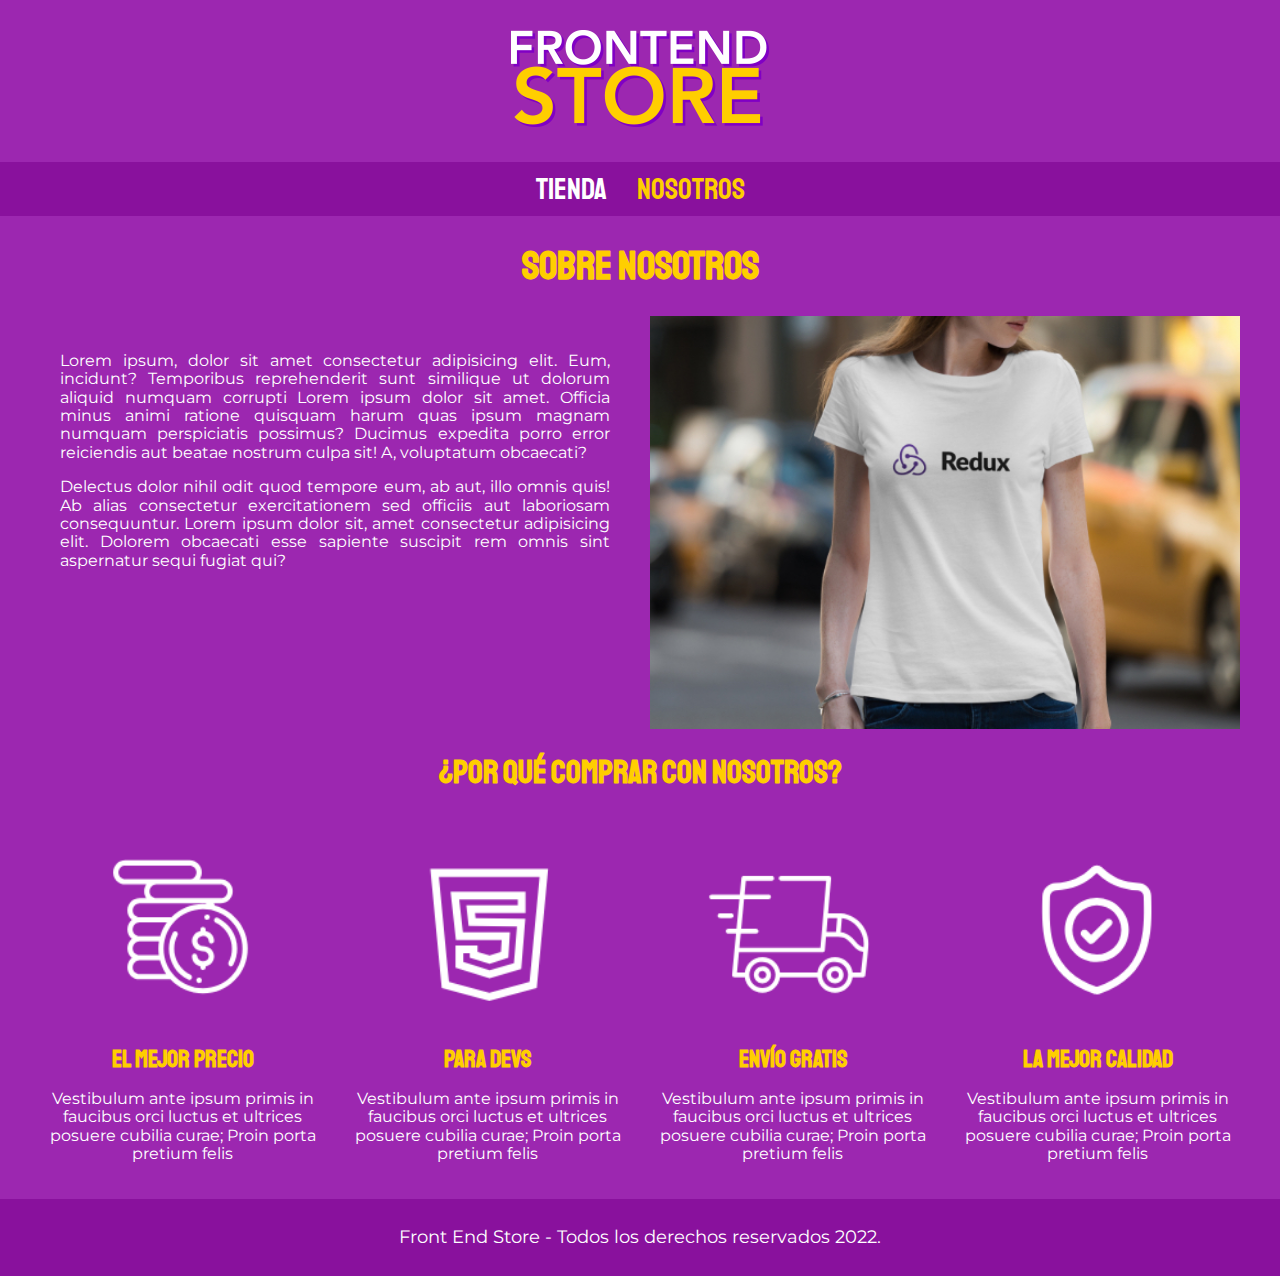
<file: nosotros.html>
<!DOCTYPE html>
<html lang="en">
<head>
    <meta charset="UTF-8">
    <meta http-equiv="X-UA-Compatible" content="IE=edge">
    <meta name="viewport" content="width=device-width, initial-scale=1.0">
    <title>Frontend Store</title>
    <link rel="stylesheet" href="css/normalize.css">
    <link rel="stylesheet" href="css/style.css">
    <link href="https://fonts.googleapis.com/css2?family=Staatliches&display=swap" rel="stylesheet" rel="preconnect">
    <link href="https://fonts.googleapis.com/css2?family=Montserrat:wght@400;700&display=swap" rel="stylesheet" rel="preconnect">
</head>
<body>
    <header class="header">
        <a href="index.html">
            <img class="header__logo" src="img/logo.png" alt="Logotipo">
        </a>
    </header>
    <nav class="nav">
        <a class="nav__link" href="index.html">Tienda</a>
        <a class="nav__link nav__link--active" href="nosotros.html">Nosotros</a>
    </nav>

    <main class="container">
        <h1>Sobre Nosotros</h1>
        <div class="nosotros">
            <div class="nosotros__content">
                <p>Lorem ipsum, dolor sit amet consectetur adipisicing elit. Eum, incidunt? Temporibus reprehenderit sunt similique ut dolorum aliquid numquam corrupti Lorem ipsum dolor sit amet. Officia minus animi ratione quisquam harum quas ipsum magnam numquam perspiciatis possimus? Ducimus expedita porro error reiciendis aut beatae nostrum culpa sit! A, voluptatum obcaecati?</p>
                <p>Delectus dolor nihil odit quod tempore eum, ab aut, illo omnis quis! Ab alias consectetur exercitationem sed officiis aut laboriosam consequuntur. Lorem ipsum dolor sit, amet consectetur adipisicing elit. Dolorem obcaecati esse sapiente suscipit rem omnis sint aspernatur sequi fugiat qui?</p>
            </div>
            <img src="img/nosotros.jpg" alt="" class="nosotros__img">
        </div>


        <section class="container comprar">
            <h2 class="comprar__title">¿Por qué comprar con nosotros?</h2>

            <div class="blocks">
                <div class="block">
                    <img src="img/icono_1.png" alt="por que comprar">
                    <h3 class="block__title">El mejor precio</h3>
                    <p>Vestibulum ante ipsum primis in faucibus orci luctus et ultrices posuere cubilia curae; Proin porta pretium felis</p>
                </div>
                <div class="block">
                    <img src="img/icono_2.png" alt="por que comprar">
                    <h3 class="block__title">Para devs</h3>
                    <p>Vestibulum ante ipsum primis in faucibus orci luctus et ultrices posuere cubilia curae; Proin porta pretium felis</p>
                </div>
                <div class="block">
                    <img src="img/icono_3.png" alt="por que comprar">
                    <h3 class="block__title">Envío gratis</h3>
                    <p>Vestibulum ante ipsum primis in faucibus orci luctus et ultrices posuere cubilia curae; Proin porta pretium felis</p>
                </div>
                <div class="block">
                    <img src="img/icono_4.png" alt="por que comprar">
                    <h3 class="block__title">La mejor calidad</h3>
                    <p>Vestibulum ante ipsum primis in faucibus orci luctus et ultrices posuere cubilia curae; Proin porta pretium felis</p>
                </div>
            </div>
        </section>


    </main>

    <footer class="footer">
        <p class="footer__texto">Front End Store - Todos los derechos reservados 2022.</p>
    </footer>

</body>
</html>
</file>
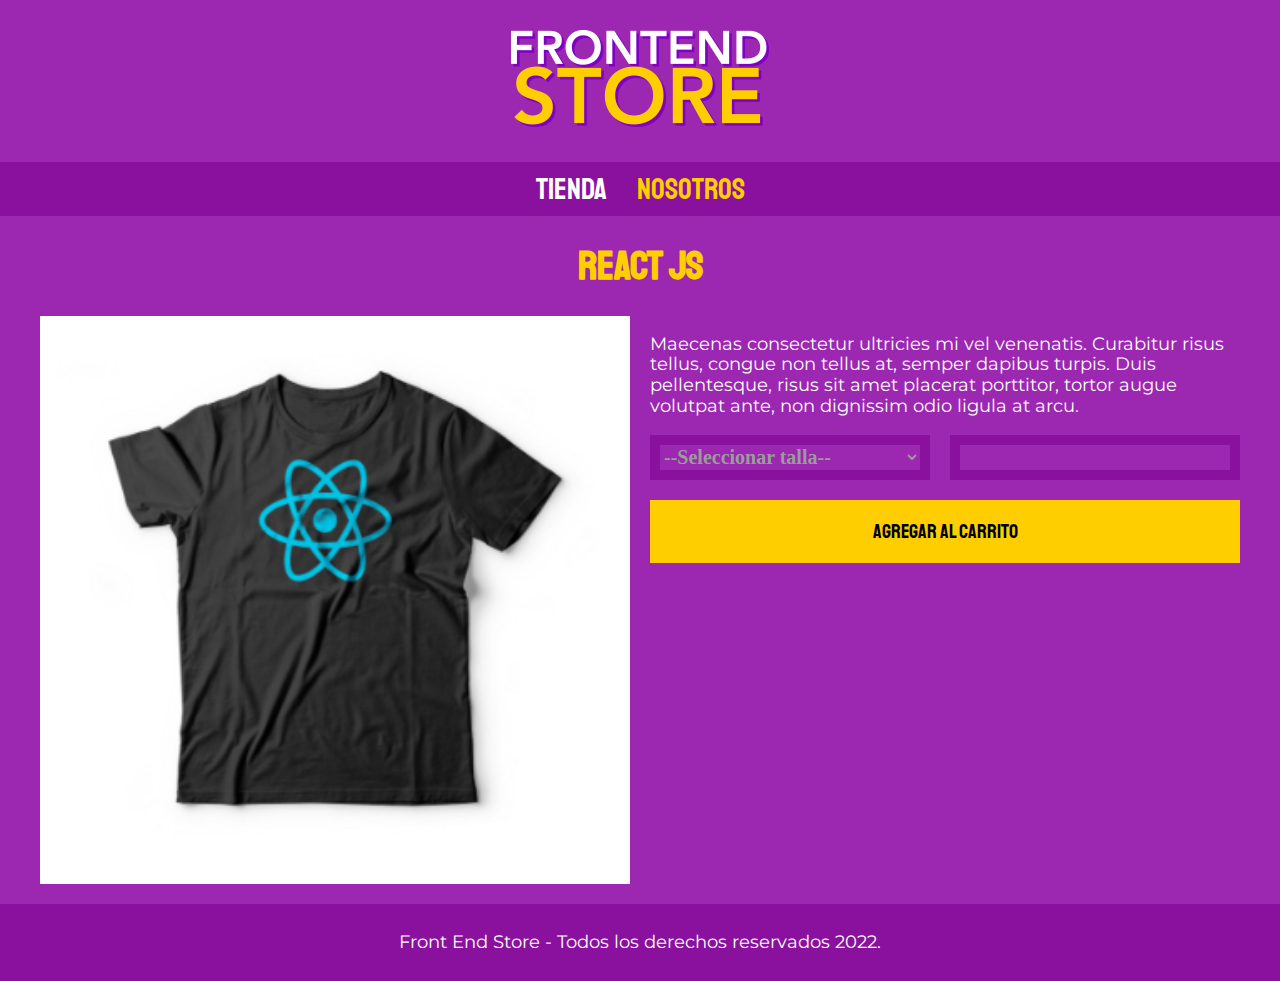
<file: producto.html>
<!DOCTYPE html>
<html lang="en">
<head>
    <meta charset="UTF-8">
    <meta http-equiv="X-UA-Compatible" content="IE=edge">
    <meta name="viewport" content="width=device-width, initial-scale=1.0">
    <title>Frontend Store</title>
    <link rel="stylesheet" href="css/normalize.css">
    <link rel="stylesheet" href="css/style.css">
    <link href="https://fonts.googleapis.com/css2?family=Staatliches&display=swap" rel="stylesheet" rel="preconnect">
    <link href="https://fonts.googleapis.com/css2?family=Montserrat:wght@400;700&display=swap" rel="stylesheet" rel="preconnect">
</head>
<body>
    <header class="header">
        <a href="index.html">
            <img class="header__logo" src="img/logo.png" alt="Logotipo">
        </a>
    </header>
    <nav class="nav">
        <a class="nav__link" href="index.html">Tienda</a>
        <a class="nav__link nav__link--active" href="nosotros.html">Nosotros</a>
    </nav>

    <main class="container">
        <h1>React JS</h1>
        <div class="camisa">
            <img src="img/3.jpg" alt="Imagen del producto" class="camisa__img">
            <div class="camisa__content">
                <p>Maecenas consectetur ultricies mi vel venenatis. Curabitur risus tellus, congue non tellus at, semper dapibus turpis. Duis pellentesque, risus sit amet placerat porttitor, tortor augue volutpat ante, non dignissim odio ligula at arcu.</p>

                <form class="form">
                    <select class="form__field">
                        <option disabled selected>--Seleccionar talla--</option>
                        <option>Chica</option>
                        <option>Mediana</option>
                        <option>Grande</option>
                    </select>
                    <input class="form__field" type="number" min="1">
                    <input class="form__submit" type="submit" value="Agregar al carrito">

                </form>
            </div>
        </div>


    </main>

    <footer class="footer">
        <p class="footer__texto">Front End Store - Todos los derechos reservados 2022.</p>
    </footer>

</body>
</html>
</file>
<file: css/style.css>
:root{
    --primario: #9c27b0;
    --primarioOscuro: #89119d;
    --secundario: #ffce00;
    --secundarioOscuro: rgb(233,287,2);
    --blanco: #fff;
    --negro: #000;

    --fuente1: 'Staatliches', cursive;
    --fuente2: 'Montserrat', sans-serif;
}
html{
    box-sizing: border-box;
    font-size: 62.5%;
}
*, *:before, *:after{
    box-sizing: inherit;
}
/** GLOBALES **/
body{
    font-size: 1.8rem;
    background-color: var(--primario);
    color: var(--blanco);
}
a{
    text-decoration: none;
    color: var(--blanco);
}
img{
    width: 100%;
}
.contenedor{
    max-width: 120rem;
    margin: 0 auto;
}
h1, h2, h3{
    text-align: center;
    color: var(--secundario);
    font-family: var(--fuente1)
}
h1{
    font-size: 4rem;
}
h2{
    font-size: 3.2rem;
}
h3{
    font-size: 2.4rem;
}
p{
    font-family: var(--fuente2);
}

/** HEADER **/
.header{
    display: flex;
    justify-content: center;
}
.header__logo{
    margin: 3rem 0;
}
/** NAVEGACION **/
.nav{
    width: 100%;
    background-color: var(--primarioOscuro);
    display: flex;
    justify-content: center;
    gap: 1rem;
}
.nav__link{
    padding: 1rem;
    font-size: 3rem;
    text-transform: uppercase;
    font-weight: 400;
    font-family: var(--fuente1);
}
.nav__link--active,
.nav__link:hover{
    color: var(--secundario);
}

/** CONTAINER **/
.container{
    max-width: 120rem;
    margin: 0 auto;
}

/** GRID **/
.grid{
    display: grid;
    grid-template-columns: repeat(2, 1fr);
    gap: 2rem;
}
@media (min-width: 768px) {
    .grid{
        grid-template-columns: repeat(3, 1fr);
    }
}
/** PRODUCTO **/
.product{
    background-color: var(--primarioOscuro);
    padding: 1rem;
}
.product__img{
    width: 100%;
}
.product__name{
    font-size: 4rem;
    text-align: center;
    margin: 1rem 0;
    font-family: var(--fuente1);
}
.product__price{
    font-size: 2.8rem;
    text-align: center;
    color: var(--secundario);
    margin: 1rem 0;
    
}

/** BANNERS **/
.banner{
    min-height: 30rem;
    background-repeat: no-repeat;
    background-size: cover;
    grid-column: 1 / 3;
}
.banner--shirt{
    grid-row: 2/3;
    background-image: url(../img/grafico1.jpg);
}
.banner--node{
    grid-row: 8/9;
    background-image: url(../img/grafico2.jpg);
}
@media (min-width: 768px) {
    .banner--node {
        grid-row: 5 / 6;
        grid-column: 2 / 4;
    }
}

/** FOOTER **/
.footer{
    padding: 1rem 0;
    background-color: var(--primarioOscuro);
    margin-top: 2rem;
}
.footer__texto{
    text-align: center;
}

/** NOSOTROS **/
.nosotros{
    display: grid;
    grid-template-rows: repeat(2, auto);
}
@media (min-width: 768px) {
    .nosotros{
        grid-template-columns: repeat(2, 1fr);
        column-gap: 2rem;
    }
}
.nosotros__content{
    font-size: 1.6rem;
    padding: 2rem;
    text-align: justify;
}
.nosotros__img{
    grid-row: 1/2;
    width: 100%;
}
@media (min-width: 768px) {
    .nosotros__img{
        grid-column: 2/3;
    }
}

/** BLOQUES **/
.blocks{
    display: grid;
    grid-template-columns: repeat(2, 1fr);
    gap: 2rem;
}
@media (min-width: 768px) {
    .blocks{
        grid-template-columns: repeat(4, 1fr);
    }    
}
.block{
    text-align: center;
    font-size: 1.6rem;
}
.block__title{
    margin: 0;
}


/** PAGINA PRODUCTO **/
@media (min-width: 768px) {
    .camisa{
        display: grid;
        grid-template-columns: repeat(2, 1fr);
        column-gap: 2rem;
    }
}
.form{
    display: grid;
    grid-template-columns: repeat(2, 1fr);
    gap: 2rem;
}
.form__field{
    border: 1rem solid var(--primarioOscuro);
    background-color: transparent;
    color: #9b9b9b;
    font-weight: 700;
    font-size: 2rem;
}
.form__submit{
    background-color: var(--secundario);
    border: none;
    font-size: 2rem;
    font-family: var(--fuente1);
    padding: 2rem;
    transition: 0.3s ease;
    grid-column: 1/3;
}
.form__submit:hover{
    cursor: pointer;
    background-color: var(--secundarioOscuro);
}
</file>
